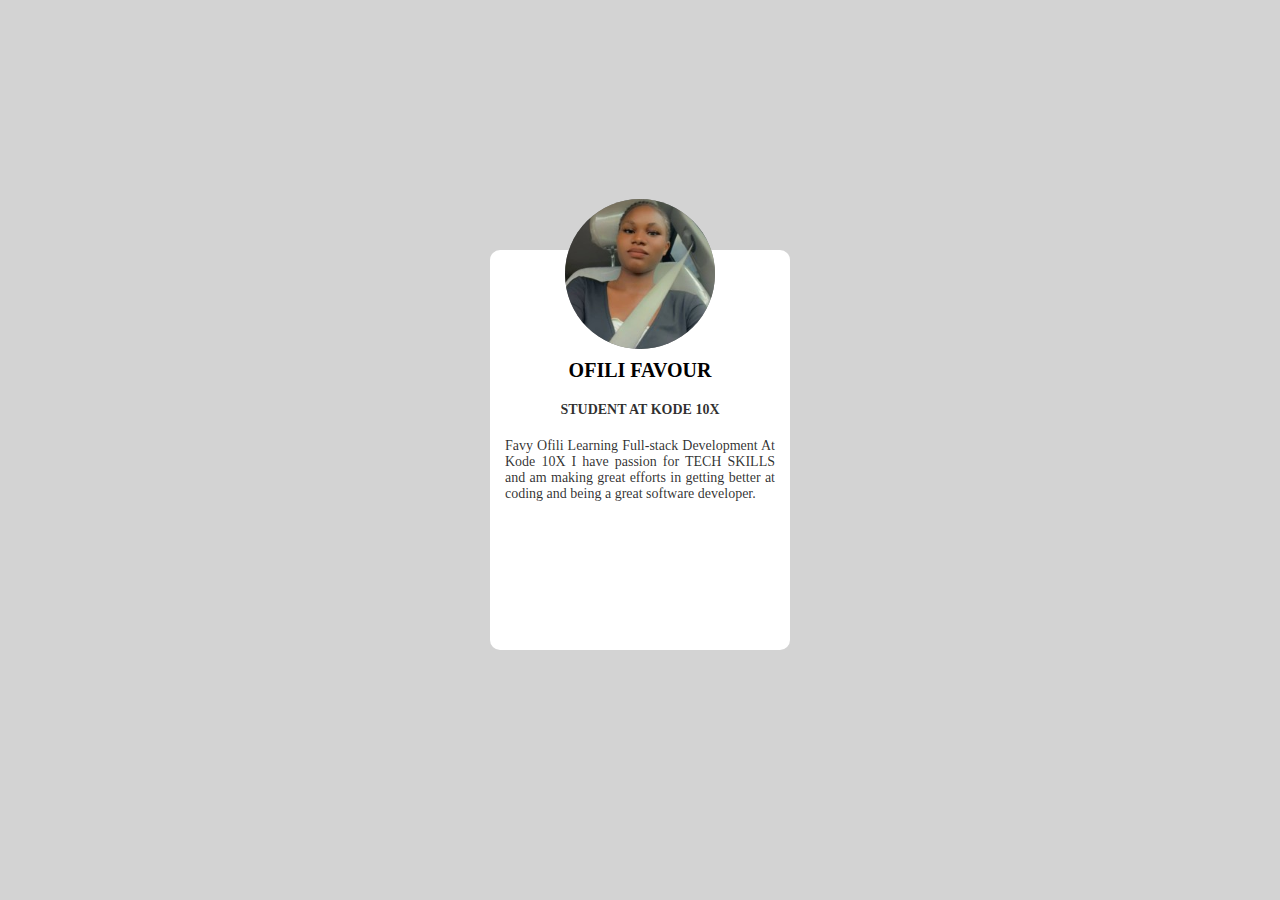
<file: index.html>
<!DOCTYPE html>
<html>
  <head>
    <title>MY PROFILE CARD</title>
    <link rel="stylesheet" href="./Styling.Css" />
  </head>
  <body class="body">
    <div class="cardHolder">
      <div class="imgHolder">
        <img src="./favy.jpg" alt="My" />
      </div>
      <div class="nameHolder">OFILI FAVOUR</div>
      <div class="stackHolder">STUDENT AT KODE 10X</div>
      <div class="bioHolder">
        Favy Ofili Learning Full-stack Development At Kode 10X I have passion
        for TECH SKILLS and am making great efforts in getting better at coding
        and being a great software developer.
      </div>
  </body>
  <style>
    body {
      width: 100%;
      height: 100vh;
      background-color: lightgray;
      display: flex;
      justify-content: center;
      align-items: center;
      flex-wrap: wrap;
    }

    .cardHolder {
      width: 300px;
      height: 400px;
      background-color: white;
      border-radius: 10px;
      display: flex;
      flex-direction: column;
      justify-content: center;
      align-items: center;
    }
    .imgHolder {
      width: 150px;
      height: 150px;
      background-color: gray;
      border-radius: 50%;
      display: flex;
      justify-content: center;
      align-items: center;
      margin-top: -200px;
    }
    .imgHolder img {
      width: 100%;
      height: 100%;
      border-radius: 50%;
      object-fit: cover;
    }
    .nameHolder {
      font-weight: 700;
      font-size: 20px;
      margin-top: 10px;
      font-family: cursive;
    }
    .bioHolder {
      width: 90%;
      text-align: justify;
      margin-top: 20px;
      font-size: 14px;
      color: rgba(0, 0, 0, 0.815);
      font-family: Poppins;
    }

    .stackHolder {
      width: 90%;
      text-align: center;
      margin-top: 20px;
      font-size: 14px;
      color: rgba(0, 0, 0, 0.815);
      font-family: Poppins;
      font-weight: 700;
    }
  </style>
</html>
</file>
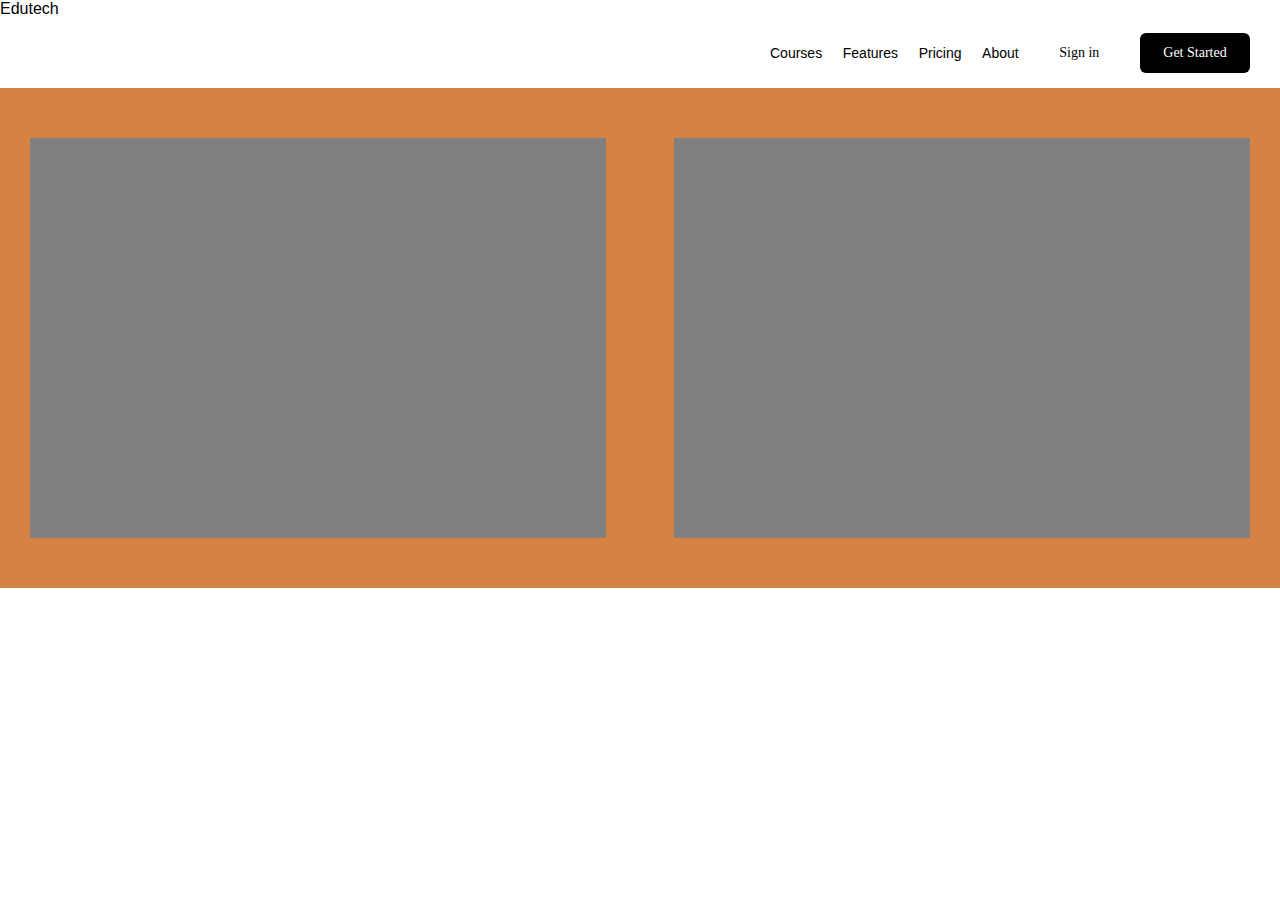
<file: EdutechLandingPage/index.html>
<!DOCTYPE html>
<html lang="en">
  <head>
    <meta charset="UTF-8" />
    <meta name="viewport" content="width=device-width, initial-scale=1.0" />
    <link rel="stylesheet" href="./Style.Css"
    <title>Edutech</title>
  </head>
  <body class="body">
<div class="header">
    <div class="logo"></div>
    <div class="nav">
        <div class="navs">Courses</div>
        <div class="navs">Features</div>
        <div class="navs">Pricing</div>
        <div class="navs">About</div>
        <button class="signinButton">Sign in</button>
        <button class="headerButton">Get Started</button>
    </div>
</div>
<div class="hero">
    <div class="lefthero"></div>
    <div class="righthero"></div>
</div>
  </body>
</html>
</file>
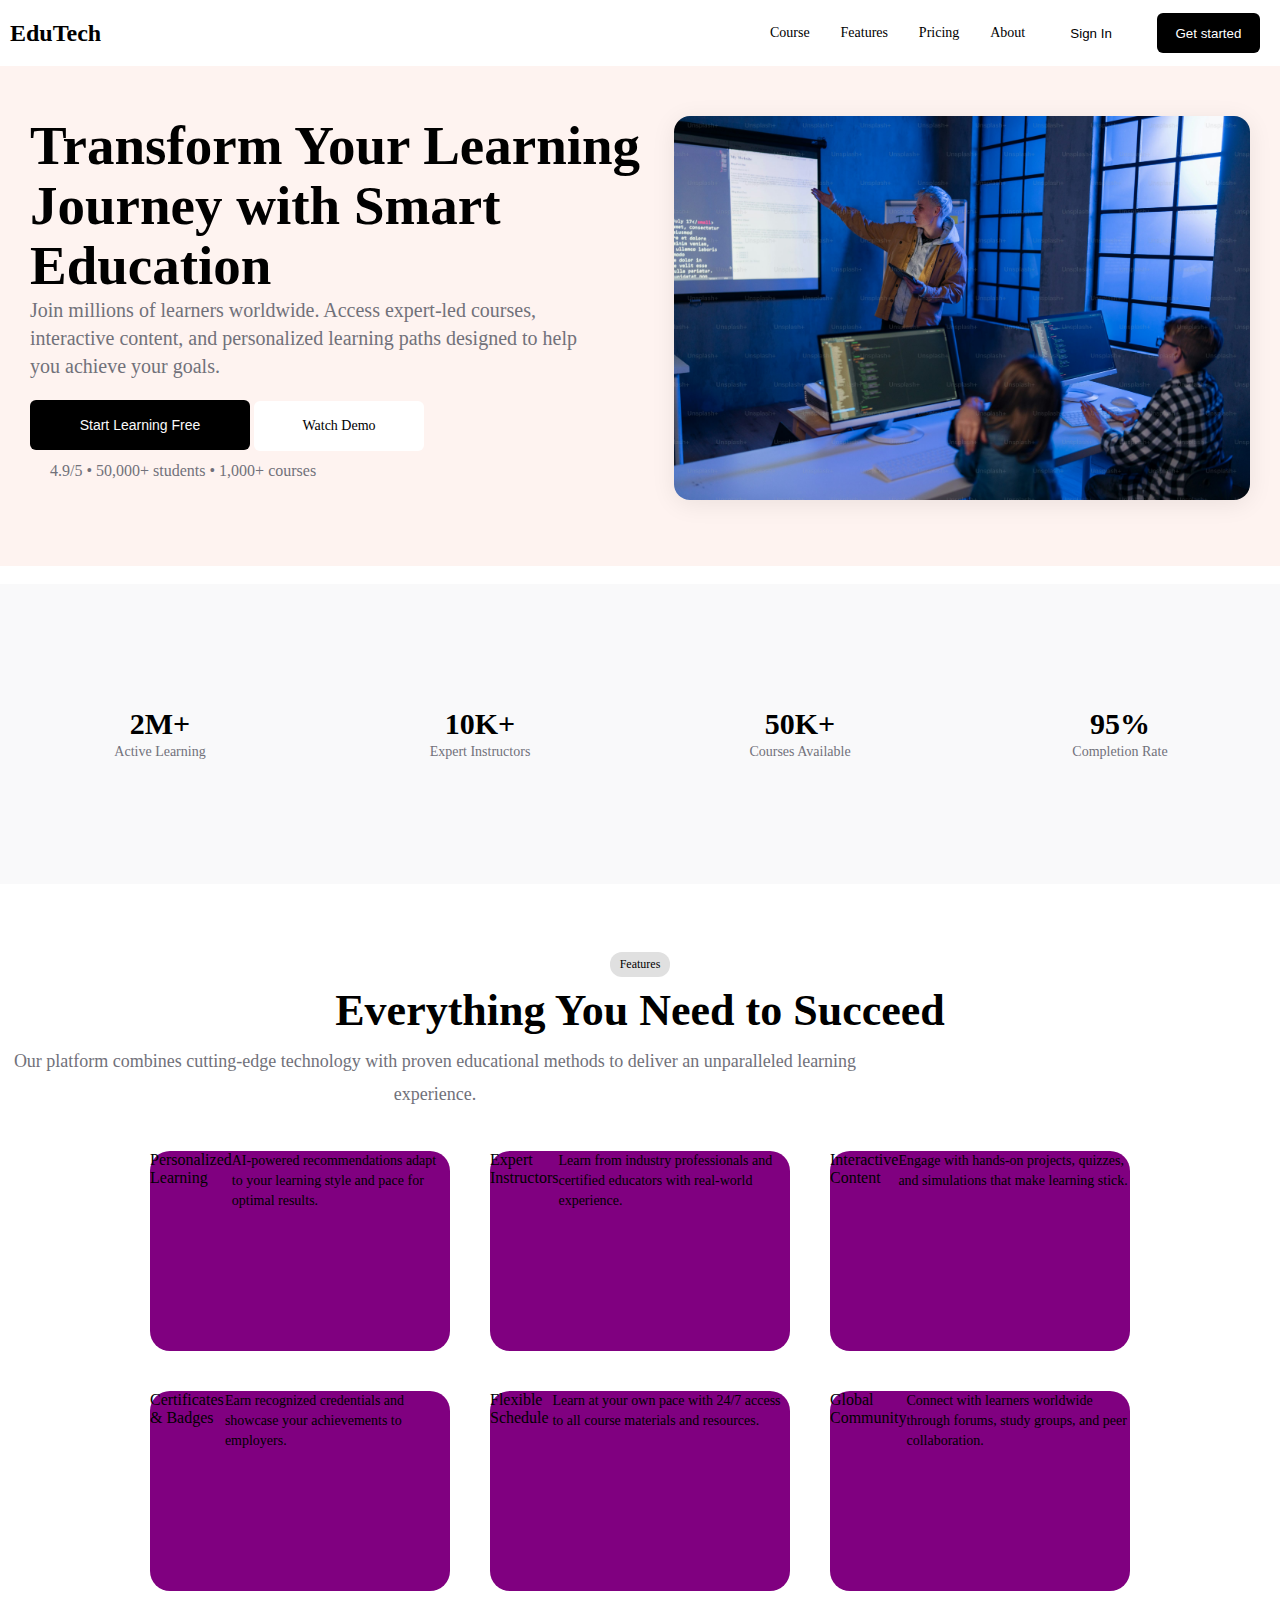
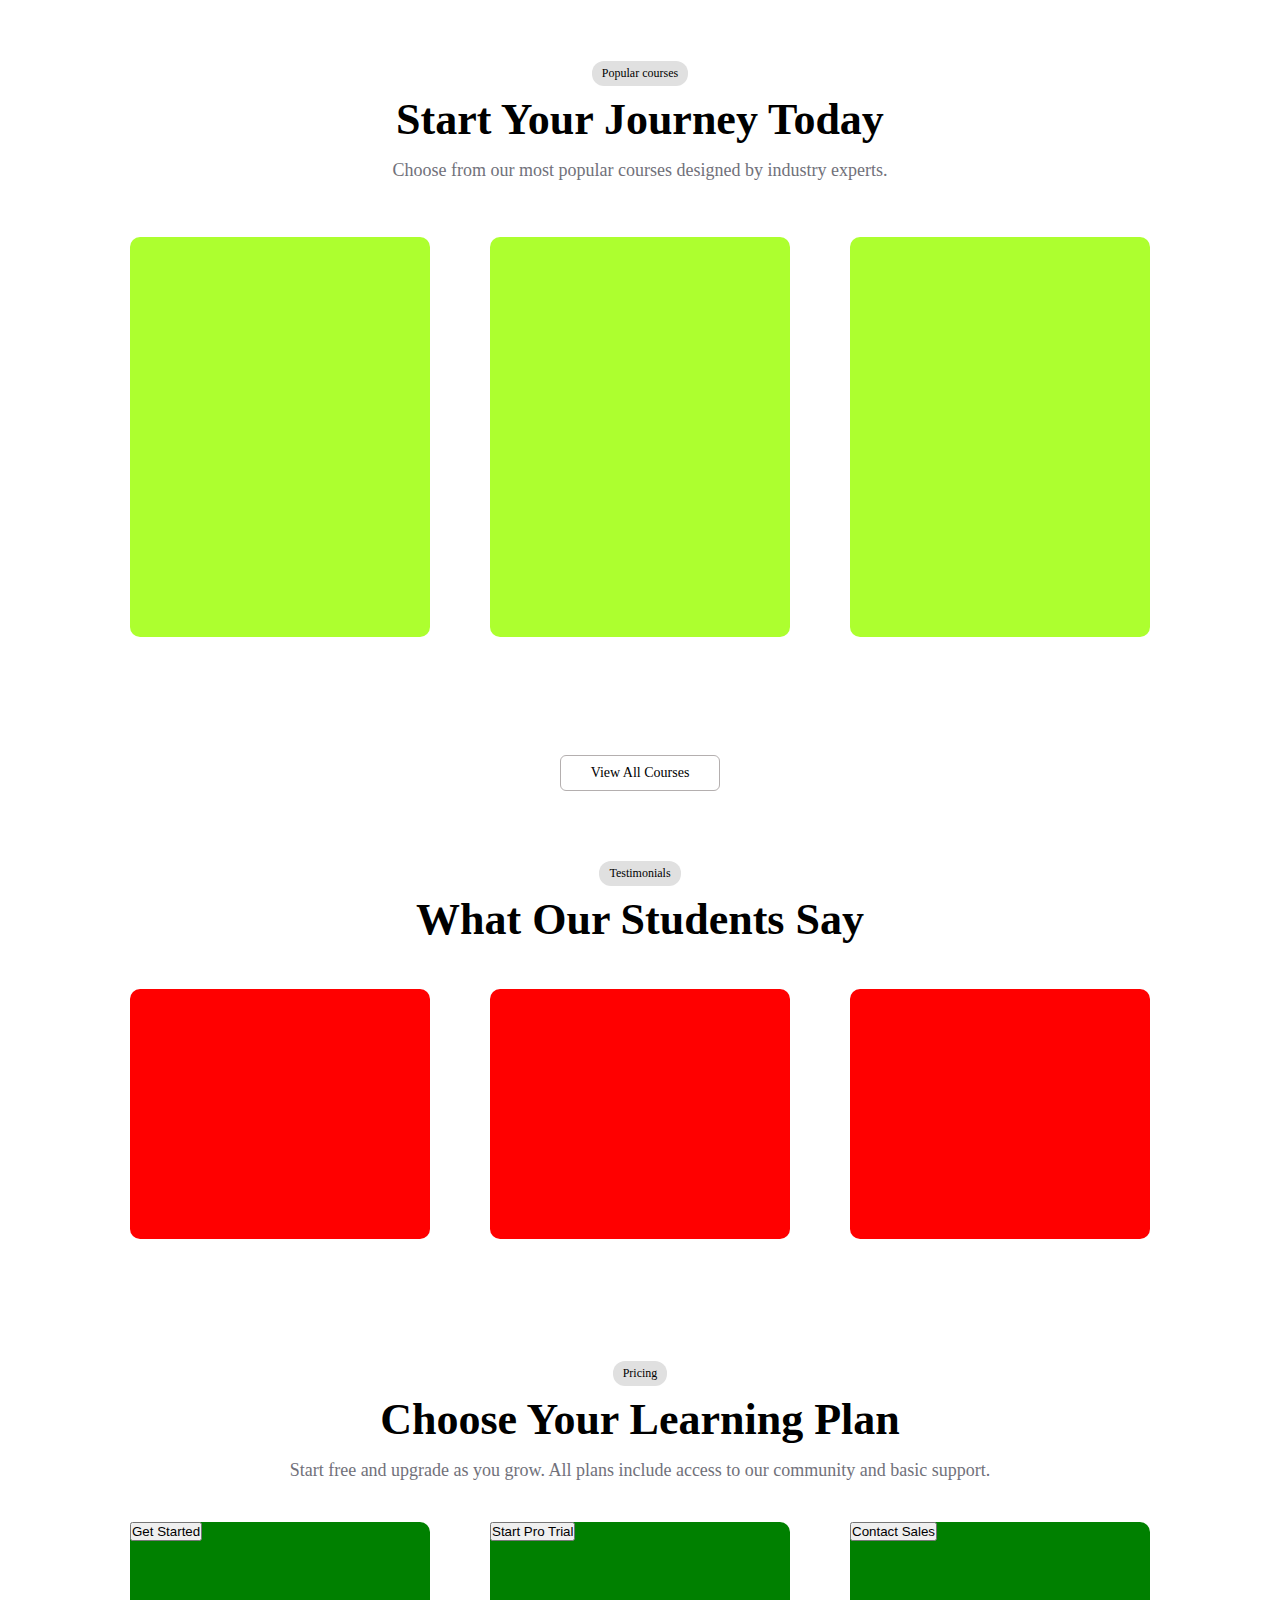
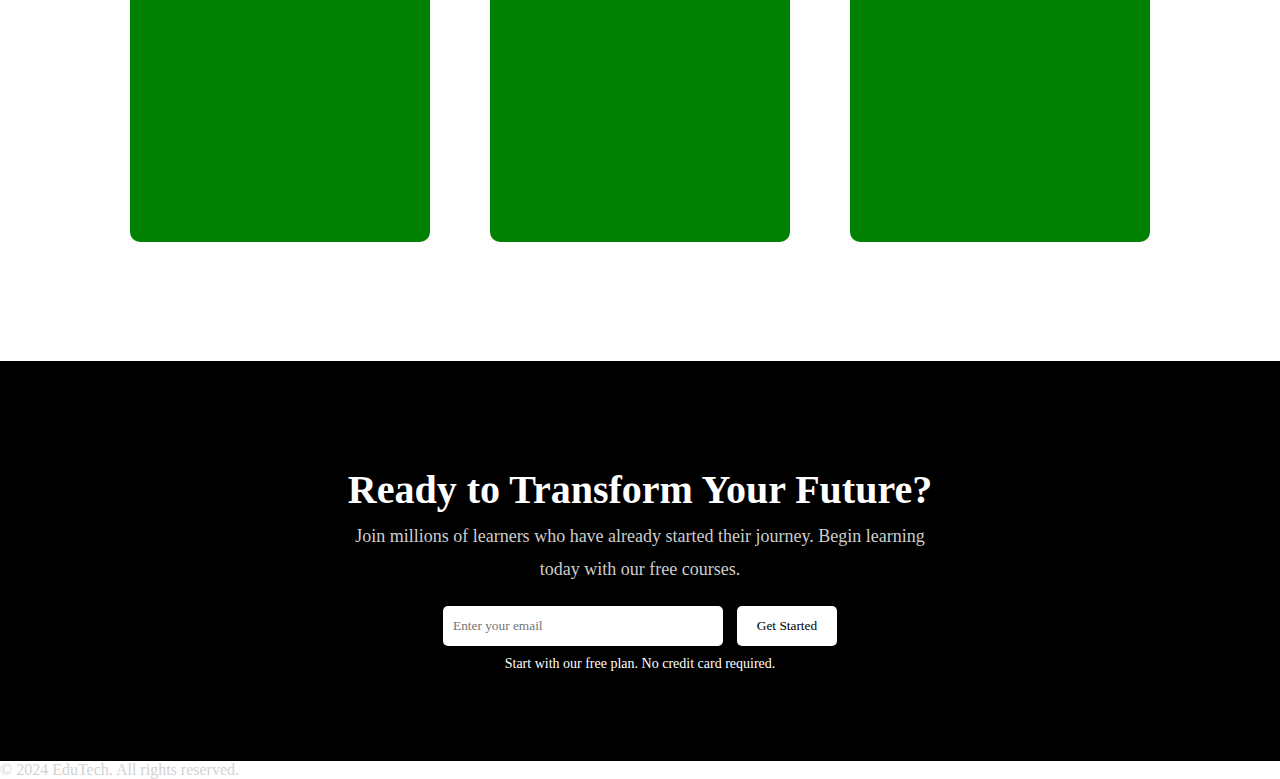
<file: EdutechLandingPage/Landing.html>
<!DOCTYPE html>
<html lang="en">
  <head>
    <meta charset="UTF-8" />
    <meta name="viewport" content="width=device-width, initial-scale=1.0" />
    <title>Landing Page</title>

    <link rel="stylesheet" href="./Landing.css" />
  </head>
  <body class="body">
    <div class="header">
      <div class="logoHolder">EduTech</div>
      <div class="navHolder">
        <div class="nav">Course</div>
        <div class="nav">Features</div>
        <div class="nav">Pricing</div>
        <div class="nav">About</div>
        <button class="signInButton">Sign In</button>
        <button class="getStartedButton">Get started</button>
      </div>
    </div>
    <div class="hero">
      <div class="leftHero">
        <h1 class="herohead">
          Transform Your Learning Journey with Smart Education
        </h1>
        <p class="heronote">
          Join millions of learners worldwide. Access expert-led courses,
          interactive content, and personalized learning paths designed to help
          you achieve your goals.
        </p>
        <button class="startButton">Start Learning Free</button>
        <button class="watchButton">Watch Demo</button>
        <p class="rating">4.9/5 • 50,000+ students • 1,000+ courses</p>
      </div>
      <div class="rightHero">
        <img src="./picture.jpeg" alt="Tech learning" />
      </div>
    </div>
    <br />
    <div class="features">
      <div class="insideFeatures">
        <p class="featureDetails">2M+</p>
        <p class="featureTitle">Active Learning</p>
      </div>
      <div class="insideFeatures">
        <p class="featureDetails">10K+</p>
        <p class="featureTitle">Expert Instructors</p>
      </div>
      <div class="insideFeatures">
        <p class="featureDetails">50K+</p>
        <p class="featureTitle">Courses Available</p>
      </div>
      <div class="insideFeatures">
        <p class="featureDetails">95%</p>
        <p class="featureTitle">Completion Rate</p>
      </div>
    </div>
    <br />
    <div class="downFeatures">
      <div class="toSucceed">
        <p class="downFeaturesSub">Features</p>
        <p class="downFeaturesTitle">Everything You Need to Succeed</p>
        <p class="downFeaturesDescription">
          Our platform combines cutting-edge technology with proven educational
          methods to deliver an unparalleled learning experience.
        </p>
      </div>
      <div class="actionCardHolder">
        <div class="actionCard">
          <p class="actionCardTitle">Personalized Learning</p>
          <p class="actioncardsub"> AI-powered recommendations adapt to your learning style and pace for optimal results.</p>
        </div>
        <div class="actionCard">
          <p class="actionCardTitle"> Expert Instructors</p>
          <p class="actioncardsub">Learn from industry professionals and certified educators with real-world experience. </p>
        </div>
        <div class="actionCard">
          <p class="actionCardTitle">Interactive Content </p>
          <p class="actioncardsub">Engage with hands-on projects, quizzes, and simulations that make learning stick. </p></p> 
        </div>
        <div class="actionCard">
          <p class="actionCardTitle">Certificates & Badges</p>
          <p class="actioncardsub">Earn recognized credentials and showcase your achievements to employers.</p>
        </div>
        <div class="actionCard">
          <p class="actionCardTitle">Flexible Schedule </p>
            <p class="actioncardsub">Learn at your own pace with 24/7 access to all course materials and resources.</p>
        </div>
        <div class="actionCard">
          <p class="actionCardTitle">Global Community</p>
            <p class="actioncardsub">Connect with learners worldwide through forums, study groups, and peer collaboration.</p>
        </div>
    </div>

    <div class="courses">
      <div class="toSucceed">
        <p class="downFeaturesSub">Popular courses</p>
        <p class="downFeaturesTitle">Start Your Journey Today</p>
        <p class="downFeaturesDescription">
          Choose from our most popular courses designed by industry experts.
        </p>
      </div>
      <div class="courseCardHolder">
        <div class="courseCard">
          <div class="courseimg">
            <img scr="./science.jpg">
          </div>
        </div>
        <div class="courseCard"></div>
        <div class="courseCard"></div>
      </div>
      <button class="viewAllCoursesButton">View All Courses</button>
    </div>

    <div class="studentMain">
      <div class="toSucceed">
        <p class="downFeaturesSub">Testimonials</p>
        <p class="downFeaturesTitle">What Our Students Say</p>
      </div>
      <div class="studentCardHolder">
        <div class="studentCard"></div>
        <div class="studentCard"></div>
        <div class="studentCard"></div>
      </div>
    </div>

    <div class="pricingMain">
      <div class="toSucceed">
        <p class="downFeaturesSub">Pricing</p>
        <p class="downFeaturesTitle">Choose Your Learning Plan</p>
        <p class="downFeaturesDescription">
          Start free and upgrade as you grow. All plans include access to our
          community and basic support.
        </p>
      </div>
      <div class="studentCardHolder">
        <div class="pricing">
          <button class="getstarted">Get Started</button>
        </div>
        <div class="pricing">
          <button class="Pro trial"> Start Pro Trial</button>
        </div>
        <div class="pricing">
          <button class="Contact"> Contact Sales</button>
        </div>
      </div>
    </div>

    <div class="emailMain">
      <p class="emailMainTitle">Ready to Transform Your Future?</p>
      <p class="emailMainDescription">
        Join millions of learners who have already started their journey. Begin
        learning today with our free courses.
      </p>
      <div>
        <input type="email" class="emailInput" placeholder="Enter your email" />
        <button class="emailButton">Get Started</button>
      </div>
      <p class="startPlan">
        Start with our free plan. No credit card required.
      </p>
    </div>
    <footer>
      <div class="footer">© 2024 EduTech. All rights reserved.</div>
      </div>
      <div></div>
    </footer>
  </body>
</html>
</file>
<file: Styling.Css>
* {
  padding: 0;
  margin: 0;
}
body {
  width: 100%;
  height: 100vh;
  background-color: lightgray;
  display: flex;
  justify-content: center;
  align-items: center;
  flex-wrap: wrap;
}

.cardHolder {
  width: 300px;
  height: 400px;
  background-color: white;
  border-radius: 10px;
  display: flex;
  flex-direction: column;
  justify-content: center;
  align-items: center;
}
.imgHolder {
  width: 150px;
  height: 150px;
  background-color: gray;
  border-radius: 50%;
  display: flex;
  justify-content: center;
  align-items: center;
  margin-top: -200px;
}
.imgHolder img {
  width: 100%;
  height: 100%;
  border-radius: 50%;
  object-fit: cover;
}
.nameHolder {
  font-weight: 700;
  font-size: 20px;
  margin-top: 10px;
  font-family: cursive;
}
.bioHolder {
  width: 90%;
  text-align: justify;
  margin-top: 20px;
  font-size: 14px;
  color: rgba(0, 0, 0, 0.815);
  font-family: Poppins;
}

.stackHolder {
  width: 90%;
  text-align: center;
  margin-top: 20px;
  font-size: 14px;
  color: rgba(0, 0, 0, 0.815);
  font-family: Poppins;
  font-weight: 700;
}
</file>
<file: EdutechLandingPage/Style.Css>
* {
  padding: 0;
  margin: 0;
}
.body {
  width: 100%;
  display: flex;
  flex-direction: column;
  font-family: "DM Sans", sans-serif;
}

.header {
  width: 100%;
  height: 70px;
  background-color: white;
  display: flex;
  align-items: center;
  justify-content: space-between;
}

.logo {
  width: 120px;
  height: 60px;
  margin-left: 30px;
  display: flex;
  align-items: center;
  font-size: 25px;
  font-weight: bold;
  font-family: Poppins;
}

.nav {
  width: 480px;
  height: 60px;
  justify-content: space-between;
  display: flex;
  font-family: Poppins;
  margin-right: 30px;
  align-items: center;
}

.navs {
  font-family: sans-serif;
  font-size: 14px;
  font-weight: 500;
}

.navs:hover {
  text-decoration: underline;
  cursor: pointer;
  transition: all 450ms;
}

.signinButton {
  width: 80px;
  height: 40px;
  background-color: white;
  border: none;
  border-radius: 6px;
  font-size: 14px;
  font-weight: 500;
  font-family: "DM sans", sans sans-serif;
}

.signinButton:hover {
  background-color: lightgray;
  cursor: pointer;
  transition: all 450ms;
}

.headerButton {
  width: 110px;
  height: 40px;
  background-color: black;
  border-radius: 6px;
  font-size: 14px;
  font-weight: 500;
  border: none;
  font-family: "DM sans", sans sans-serif;
  color: white;
}

.headerButton:hover {
  background-color: #19191c;
  cursor: pointer;
  transition: all 450ms;
}

.hero {
  width: 100%;
  height: 500px;
  background-color: #c95904c0;
  display: flex;
  align-items: center;
  justify-content: space-between;
}

.lefthero {
  width: 45%;
  height: 400px;
  background-color: gray;
  margin-left: 30px;
}

.righthero {
  width: 45%;
  height: 400px;
  background-color: gray;
  margin-right: 30px;
}
</file>
<file: EdutechLandingPage/Landing.css>
* {
  margin: 0;
  padding: 0;
}

@import url("https://fonts.googleapis.com/css2?family=Poppins:ital,wght@0,100;0,200;0,300;0,400;0,500;0,600;0,700;0,800;0,900;1,100;1,200;1,300;1,400;1,500;1,600;1,700;1,800;1,900&display=swap");

@import url("https://fonts.googleapis.com/css2?family=Geist:wght@100..900&display=swap");

.body {
  width: 100%;
  background-color: rgba(211, 211, 211, 0);
  display: flex;
  flex-direction: column;
}

.header {
  display: flex;
  justify-content: space-between;
  align-items: center;
  height: 66px;
  width: 100%;
  background-color: white;
  display: flex;
  align-items: center;
  justify-content: space-between;
}
.hero {
  width: 100%;
  height: 500px;
  background-color: aqua;
}
.logoHolder {
  width: 100px;
  height: 60px;
  background-color: white;
  margin-left: 10px;
  font-size: 24px;
  font-family: Poppins;
  font-weight: 700;
  display: flex;
  align-items: center;
}

.navHolder {
  width: 500px;
  height: 60px;
  background-color: white;
  display: flex;
  align-items: center;
  justify-content: space-between;
  margin-right: 10px;
}
.nav {
  font-family: poppins;
  font-weight: 500;
  font-size: 14px;
  line-height: 20px;
  color: black;
}
.nav:hover {
  cursor: pointer;
  text-decoration: underline;
  transition: all 5s;
}
.signInButton {
  height: 50px;
  width: 70px;
  border-radius: 6px;
  background-color: white;
  border: none;
}
.signInButton:hover {
  cursor: pointer;
  background-color: rgb(247, 247, 247);
  transition: all 300ms;
}
.getStartedButton {
  height: 40px;
  width: 103px;
  border-radius: 6px;
  background-color: black;
  color: white;
  border: none;
  margin-right: 10px;
}
.getStartedButton:hover {
  cursor: pointer;
  background-color: rgba(0, 0, 0, 0.76);
  transition: all 50ms;
}
.hero {
  width: 100%;
  height: 500px;
  background-color: #fef3f0;
  display: flex;
  align-items: center;
  justify-content: space-between;
  margin-bottom: 0%;
}
.leftHero {
  width: 45%;
  height: 400px;

  margin-left: 30px;
}
.rightHero {
  width: 45%;
  height: 400px;
  margin-right: 30px;
}
.herohead {
  font-size: 55px;
  font-weight: 700;
  font-family: poppins;
  line-height: 60px;
  width: 700px;
}
.heronote {
  font-family: poppins;
  font-style: normal;
  font-weight: 400;
  color: rgb(113, 113, 122);
  line-height: normal;
  font-family: poppins;
  font-size: 20px;
  line-height: 28px;
}

.startButton {
  height: 50px;
  width: 220px;
  border-radius: 6px;
  background-color: black;
  color: white;
  border: none;
  margin-top: 20px;
  font-style: normal;
  font-weight: 500;
  color: rgb(250, 250, 250);
  font-size: 14px;
  line-height: 20px;
}
.startButton:hover {
  cursor: pointer;
  background-color: #2f2e2f;
  transition: all 50ms;
}
.watchButton {
  font-family: poppins;
  font-style: normal;
  font-weight: 500;
  color: rgb(0, 0, 0);
  font-size: 14px;
  line-height: 20px;
  width: 170px;
  height: 50px;
  border-radius: 6px;
  border: none;
  background-color: white;
}

.rating {
  font-style: normal;
  font-weight: 400;
  color: rgb(113, 113, 122);
  font-size: 16px;
  line-height: 20px;
  padding-top: 10px;
  padding-left: 20px;
}

.rightHero img {
  width: 100%;
  border-radius: 16px;
  box-shadow: 0 4px 24px rgba(0, 0, 0, 0.08);
}

.features {
  width: 100%;
  height: 300px;
  background-color: #f9f9fa;
  display: flex;
  margin-top: 0%;
}
.insideFeatures {
  width: 25%;
  height: 100%;
  display: flex;
  flex-direction: column;
  align-items: center;
  justify-content: center;
  font-family: poppins;
}

.featureDetails {
  font-style: normal;
  font-weight: 700;
  color: rgb(0, 0, 0);
  font-size: 30px;
  line-height: 36px;
}

.featureTitle {
  font-style: normal;
  font-weight: 400;
  color: rgb(113, 113, 122);
  font-size: 14px;
  line-height: 20px;
}

.belowFeatures {
  width: 100%;
  height: 800px;
  background-color: white;
  display: flex;
  flex-direction: column;
  align-items: center;
  justify-content: start;
  margin-top: 0px;
}

.toSucceed {
  text-align: center;
  background-color: #fff;
  font-family: poppins;
  margin-top: 0px;
}
.downFeaturesSub {
  display: inline-block;
  padding: 5px 10px;
  background-color: #e0e0e0;
  border-radius: 12px;
  font-size: 12px;
  margin-bottom: 10px;
  margin-top: 50px;
}

.downFeaturesTitle {
  font-style: normal;
  font-weight: 700;
  color: black;
  font-size: 44px;
  line-height: 48px;
  font-family: poppins;
  margin-bottom: 10px;
}
.downFeaturesDescription {
  font-style: normal;
  font-weight: 400;
  font-family: poppins;
  color: rgb(113, 113, 122);
  font-size: 18px;
  line-height: 33px;
  width: 870px;
}
.actionCardHolder {
  margin-top: 20px;
  width: 100%;
  display: flex;
  flex-wrap: wrap;
  justify-content: center;
}

.actionCard {
  height: 200px;
  width: 300px;
  background-color: purple;
  margin: 20px;
  border-radius: 20px;
  display: flex;
  border: none;
}

.activeCardTitle {
  font-size: large;
  font-weight: 500;
  font-family: Poppins;
  align-items: center;
}

.actioncardsub {
  font-style: normal;
  font-weight: 400;
  color: black;
  font-size: 14px;
  line-height: 20px;
}

.courses {
  width: 100%;
  height: 800px;
  display: flex;
  flex-direction: column;
  align-items: center;
  justify-content: start;
  margin-top: 0px;
}

.courseCardHolder {
  width: 100%;
  height: 600px;
  display: flex;
  flex-wrap: wrap;
  justify-content: center;
  margin-top: 20px;
  margin-bottom: 0px;
}
.courseCard {
  height: 400px;
  width: 300px;
  background-color: greenyellow;
  margin: 30px;
  border-radius: 10px;
}

.courseimg {
}

.viewAllCoursesButton {
  font-family: poppins;
  font-style: normal;
  font-weight: 500;
  color: rgb(0, 0, 0);
  font-size: 14px;
  line-height: 20px;
  padding: 7px 30px;
  border-radius: 6px;
  border-style: solid;
  border-width: 0.5px;
  border-color: rgb(180, 175, 175);
  background-color: white;
  margin-top: -20px;
  margin-bottom: 20px;
}

.viewAllCoursesButton:hover {
  cursor: pointer;
  background-color: #f0f0f0;
  transition: all 50ms;
}

.studentCardHolder {
  width: 100%;
  display: flex;
  flex-wrap: wrap;
  justify-content: center;
  margin-top: 5px;
  margin-bottom: 20px;
}

.studentCard {
  height: 250px;
  width: 300px;
  background-color: red;
  margin: 30px;
  border-radius: 10px;
}
.studentMain {
  width: 100%;
  height: 500px;
  background-color: white;
  display: flex;
  flex-direction: column;
  align-items: center;
  justify-content: start;
  margin-top: 0px;
}
.pricingMain {
  width: 100%;
  height: 650px;
  background-color: white;
  display: flex;
  flex-direction: column;
  align-items: center;
  justify-content: start;
  margin-top: 0px;
}
.pricing {
  height: 320px;
  width: 300px;
  background-color: green;
  margin: 30px;
  border-radius: 10px;
  font-size: 14px;
}

.pricingbutton:hover {
  transition: all 450ms;
  background-color: white;
  color: black;
}

.emailMain {
  width: 100%;
  height: 400px;
  background-color: black;
  display: flex;
  flex-direction: column;
  align-items: center;
  justify-content: center;
  margin-top: 0px;
  text-align: center;
}

.emailMainTitle {
  font-style: normal;
  font-weight: 700;
  font-family: poppins;
  color: white;
  font-size: 40px;
  line-height: 40px;
  margin-top: 20px;
  margin-bottom: 10px;
}

.emailMainDescription {
  font-style: normal;
  font-weight: 400;
  font-family: poppins;

  color: #cdcdcd;
  font-size: 18px;
  line-height: 33px;
  width: 600px;
  margin-bottom: 20px;
}
.inputAndButtonHolder {
  display: flex;
  align-items: center;
  justify-content: center;
}
.emailInput {
  width: 270px;
  height: 40px;
  border-radius: 5px;
  border: none;
  padding-left: 10px;
  font-family: poppins;
}

.emailButton {
  height: 40px;
  width: 100px;
  border-radius: 5px;
  border: none;
  background-color: white;
  font-family: poppins;
  font-weight: 500;
  color: black;
  margin-left: 10px;
}
.startPlan {
  color: white;
  font-family: poppins;
  font-size: 14px;
  margin-top: 10px;
}

.footer {
  color: lightgrey;
  font-size: medium;
  font-weight: 500;
}
</file>
